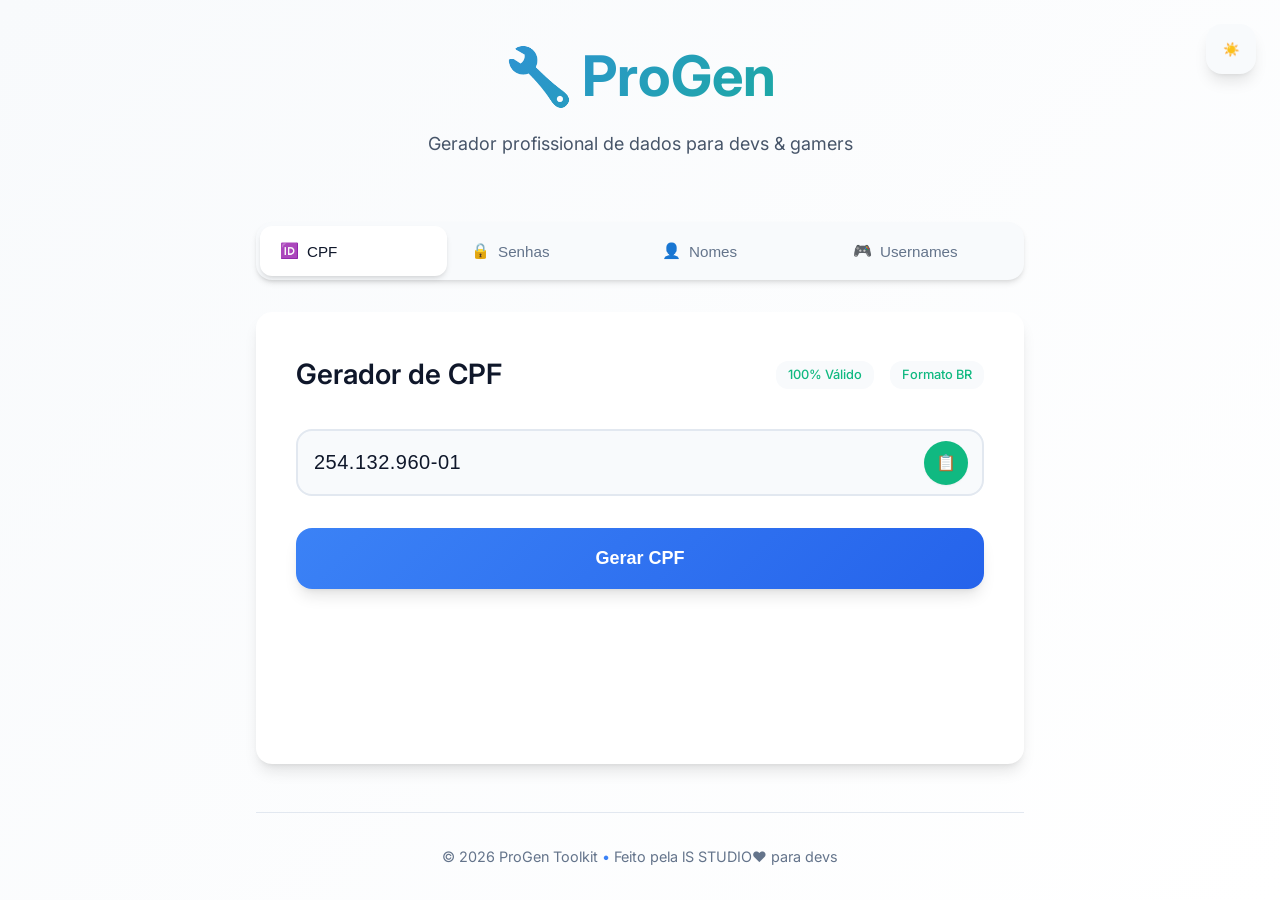
<file: gerador.html>
<!DOCTYPE html>
<html lang="pt-br">
<head>
    <meta charset="UTF-8">
    <meta name="viewport" content="width=device-width, initial-scale=1.0">
    <title>ProGen | Gerador Profissional de Dados</title>
    <link rel="preconnect" href="https://fonts.googleapis.com">
    <link rel="preconnect" href="https://fonts.gstatic.com" crossorigin>
    <link href="https://fonts.googleapis.com/css2?family=Inter:wght@300;400;500;600;700&display=swap" rel="stylesheet">
    <link rel="stylesheet" href="Gerador.css">
    <link rel="icon" href="data:image/svg+xml,<svg xmlns='http://www.w3.org/2000/svg' viewBox='0 0 100 100'><text y='.9em' font-size='90'>🔧</text></svg>">
</head>
<body>
    <div class="container">
        <!-- Header -->
        <header class="header">
            <div class="header-content">
                <h1 class="logo">
                    <span class="logo-icon">🔧</span>
                    ProGen
                </h1>
                <p class="subtitle">Gerador profissional de dados para devs & gamers</p>
            </div>
            <button class="theme-toggle" aria-label="Alternar tema" title="Dark/Light Mode">
                <span class="sun-icon">☀️</span>
                <span class="moon-icon">🌙</span>
            </button>
        </header>

        <!-- Tabs Navigation -->
        <nav class="tabs" role="tablist">
            <button class="tab-btn active" data-tab="cpf" role="tab" aria-selected="true" tabindex="0">
                <span class="tab-icon">🆔</span> CPF
            </button>
            <button class="tab-btn" data-tab="pass" role="tab" aria-selected="false" tabindex="-1">
                <span class="tab-icon">🔒</span> Senhas
            </button>
            <button class="tab-btn" data-tab="names" role="tab" aria-selected="false" tabindex="-1">
                <span class="tab-icon">👤</span> Nomes
            </button>
            <button class="tab-btn" data-tab="users" role="tab" aria-selected="false" tabindex="-1">
                <span class="tab-icon">🎮</span> Usernames
            </button>
        </nav>

        <!-- Main Content -->
        <main class="content" role="tabpanel">
            <!-- CPF Tab -->
            <section id="cpf" class="tab-content active" role="tabpanel" aria-labelledby="cpf-tab">
                <div class="section-header">
                    <h2 class="section-title">Gerador de CPF</h2>
                    <div class="stats">
                        <span class="stat-item">100% Válido</span>
                        <span class="stat-item">Formato BR</span>
                    </div>
                </div>
                <div class="display-area">
                    <input type="text" id="cpf-output" class="output-field" readonly placeholder="000.000.000-00" aria-label="CPF gerado">
                    <button class="copy-btn" data-copy="cpf-output" aria-label="Copiar CPF">
                        📋
                    </button>
                </div>
                <button class="main-btn" data-action="cpf">
                    <span class="btn-text">Gerar CPF</span>
                    <span class="btn-loader" aria-hidden="true"></span>
                </button>
            </section>

            <!-- Password Tab -->
            <section id="pass" class="tab-content" role="tabpanel" aria-labelledby="pass-tab" hidden>
                <div class="section-header">
                    <h2 class="section-title">Gerador de Senhas Fortes</h2>
                    <div class="stats">
                        <span class="stat-item">NIST Compliant</span>
                        <span class="stat-item">Entropia Alta</span>
                    </div>
                </div>
                <div class="display-area">
                    <input type="text" id="pass-output" class="output-field" readonly placeholder="Ex: K7#mP9$xL2@qR5!" aria-label="Senha gerada">
                    <button class="copy-btn" data-copy="pass-output" aria-label="Copiar senha">
                        📋
                    </button>
                </div>
                <div class="controls-grid">
                    <div class="control-group">
                        <label for="pass-length">Tamanho</label>
                        <div class="range-wrapper">
                            <span class="range-value" id="length-val">16</span>
                            <input type="range" id="pass-length" min="8" max="64" value="16" class="range-input">
                        </div>
                    </div>
                    <div class="control-group">
                        <label>Caracteres</label>
                        <div class="checkbox-group">
                            <label class="checkbox-label">
                                <input type="checkbox" id="use-numbers" checked> Números
                            </label>
                            <label class="checkbox-label">
                                <input type="checkbox" id="use-symbols" checked> Símbolos
                            </label>
                        </div>
                    </div>
                </div>
                <button class="main-btn" data-action="pass">
                    <span class="btn-text">Gerar Senha</span>
                    <span class="btn-loader" aria-hidden="true"></span>
                </button>
            </section>

            <!-- Names Tab -->
            <section id="names" class="tab-content" role="tabpanel" aria-labelledby="names-tab" hidden>
                <div class="section-header">
                    <h2 class="section-title">Gerador de Nomes</h2>
                    <div class="stats">
                        <span class="stat-item">+10k Nomes</span>
                        <span class="stat-item">Realistas</span>
                    </div>
                </div>
                <div class="display-area">
                    <input type="text" id="name-output" class="output-field" readonly placeholder="João Silva Santos" aria-label="Nome gerado">
                    <button class="copy-btn" data-copy="name-output" aria-label="Copiar nome">
                        📋
                    </button>
                </div>
                <button class="main-btn" data-action="names">
                    <span class="btn-text">Gerar Nome</span>
                    <span class="btn-loader" aria-hidden="true"></span>
                </button>
            </section>

            <!-- Usernames Tab -->
            <section id="users" class="tab-content" role="tabpanel" aria-labelledby="users-tab" hidden>
                <div class="section-header">
                    <h2 class="section-title">Usernames Criativos</h2>
                    <div class="stats">
                        <span class="stat-item">Gaming Ready</span>
                        <span class="stat-item">Únicos</span>
                    </div>
                </div>
                <div class="display-area">
                    <input type="text" id="user-output" class="output-field" readonly placeholder="ShadowNinja_404" aria-label="Username gerado">
                    <button class="copy-btn" data-copy="user-output" aria-label="Copiar username">
                        📋
                    </button>
                </div>
                <button class="main-btn" data-action="users">
                    <span class="btn-text">Gerar Username</span>
                    <span class="btn-loader" aria-hidden="true"></span>
                </button>
            </section>
        </main>

        <!-- Footer -->
        <footer class="footer">
            <p>&copy; 2026 ProGen Toolkit <span class="dot">•</span> Feito pela lS STUDIO❤️ para devs</p>
        </footer>
    </div>

    <script src="gerador.js"></script>
</body>
</html>
</file>
<file: Gerador.css>
:root {
    /* Light Theme */
    --bg-primary: #ffffff;
    --bg-secondary: #f8fafc;
    --bg-tertiary: #f1f5f9;
    --text-primary: #0f172a;
    --text-secondary: #475569;
    --text-muted: #64748b;
    --accent-primary: #3b82f6;
    --accent-secondary: #10b981;
    --accent-danger: #ef4444;
    --border-color: #e2e8f0;
    --shadow-sm: 0 1px 2px 0 rgb(0 0 0 / 0.05);
    --shadow-md: 0 4px 6px -1px rgb(0 0 0 / 0.1), 0 2px 4px -2px rgb(0 0 0 / 0.1);
    --shadow-lg: 0 10px 15px -3px rgb(0 0 0 / 0.1), 0 4px 6px -4px rgb(0 0 0 / 0.1);
    --radius-sm: 8px;
    --radius-md: 12px;
    --radius-lg: 16px;
    --transition: all 0.2s cubic-bezier(0.4, 0, 0.2, 1);
}

[data-theme="dark"] {
    --bg-primary: #0f172a;
    --bg-secondary: #1e293b;
    --bg-tertiary: #334155;
    --text-primary: #f8fafc;
    --text-secondary: #cbd5e1;
    --text-muted: #94a3b8;
    --border-color: #334155;
}

* {
    margin: 0;
    padding: 0;
    box-sizing: border-box;
}

body {
    font-family: 'Inter', -apple-system, BlinkMacSystemFont, sans-serif;
    background: linear-gradient(135deg, var(--bg-secondary) 0%, var(--bg-primary) 100%);
    min-height: 100vh;
    color: var(--text-primary);
    line-height: 1.6;
    transition: var(--transition);
}

.container {
    max-width: 800px;
    margin: 0 auto;
    padding: 2rem 1rem;
    min-height: 100vh;
    display: flex;
    flex-direction: column;
}

/* Header */
.header {
    text-align: center;
    margin-bottom: 2.5rem;
}

.header-content {
    margin-bottom: 1.5rem;
}

.logo {
    font-size: clamp(2rem, 5vw, 3.5rem);
    font-weight: 700;
    background: linear-gradient(135deg, var(--accent-primary), var(--accent-secondary));
    -webkit-background-clip: text;
    -webkit-text-fill-color: transparent;
    background-clip: text;
    margin-bottom: 0.5rem;
    display: flex;
    align-items: center;
    justify-content: center;
    gap: 0.5rem;
}

.subtitle {
    color: var(--text-secondary);
    font-size: 1.125rem;
    font-weight: 400;
}

.theme-toggle {
    position: fixed;
    top: 1.5rem;
    right: 1.5rem;
    width: 50px;
    height: 50px;
    border: none;
    background: var(--bg-secondary);
    border-radius: var(--radius-lg);
    display: flex;
    align-items: center;
    justify-content: center;
    cursor: pointer;
    box-shadow: var(--shadow-lg);
    backdrop-filter: blur(10px);
    transition: var(--transition);
    z-index: 1000;
}

.theme-toggle:hover {
    transform: scale(1.05);
    box-shadow: 0 20px 25px -5px rgb(0 0 0 / 0.1);
}

[data-theme="dark"] .sun-icon { display: none; }
[data-theme="light"] .moon-icon { display: none; }

/* Tabs */
.tabs {
    display: flex;
    background: var(--bg-secondary);
    border-radius: var(--radius-lg);
    padding: 4px;
    margin-bottom: 2rem;
    box-shadow: var(--shadow-md);
    gap: 4px;
    flex-wrap: wrap;
}

.tab-btn {
    flex: 1;
    min-width: 100px;
    padding: 1rem 1.25rem;
    border: none;
    background: transparent;
    color: var(--text-muted);
    font-size: 0.95rem;
    font-weight: 500;
    border-radius: calc(var(--radius-lg) - 4px);
    cursor: pointer;
    transition: var(--transition);
    display: flex;
    align-items: center;
    gap: 0.5rem;
    position: relative;
}

.tab-btn.active {
    background: var(--bg-primary);
    color: var(--text-primary);
    box-shadow: var(--shadow-md);
}

.tab-btn:focus-visible {
    outline: 2px solid var(--accent-primary);
    outline-offset: 2px;
}

/* Content */
.content {
    flex: 1;
    background: var(--bg-primary);
    border-radius: var(--radius-lg);
    padding: 2.5rem;
    box-shadow: var(--shadow-lg);
    position: relative;
    overflow: hidden;
}

.tab-content {
    display: none;
    animation: fadeIn 0.3s ease-out;
}

.tab-content.active {
    display: block;
}

@keyframes fadeIn {
    from { opacity: 0; transform: translateY(10px); }
    to { opacity: 1; transform: translateY(0); }
}

/* Section Header */
.section-header {
    display: flex;
    justify-content: space-between;
    align-items: center;
    margin-bottom: 2rem;
    flex-wrap: wrap;
    gap: 1rem;
}

.section-title {
    font-size: 1.75rem;
    font-weight: 600;
    color: var(--text-primary);
}

.stats {
    display: flex;
    gap: 1rem;
}

.stat-item {
    background: var(--bg-secondary);
    color: var(--accent-secondary);
    padding: 0.25rem 0.75rem;
    border-radius: var(--radius-md);
    font-size: 0.8rem;
    font-weight: 500;
}

/* Display Area */
.display-area {
    position: relative;
    margin-bottom: 2rem;
}

.output-field {
    width: 100%;
    padding: 1.25rem 1rem;
    font-size: 1.25rem;
    font-weight: 500;
    background: var(--bg-secondary);
    border: 2px solid var(--border-color);
    border-radius: var(--radius-lg);
    color: var(--text-primary);
    transition: var(--transition);
    letter-spacing: 0.5px;
}

.output-field:focus + .copy-btn,
.output-field:not(:placeholder-shown) + .copy-btn {
    background: var(--accent-secondary);
    color: white;
}

.copy-btn {
    position: absolute;
    right: 1rem;
    top: 50%;
    transform: translateY(-50%);
    width: 44px;
    height: 44px;
    border: none;
    background: var(--bg-tertiary);
    border-radius: 50%;
    cursor: pointer;
    display: flex;
    align-items: center;
    justify-content: center;
    font-size: 1rem;
    transition: var(--transition);
    box-shadow: var(--shadow-sm);
}

.copy-btn:hover {
    transform: translateY(-50%) scale(1.1);
}

/* Controls */
.controls-grid {
    display: grid;
    grid-template-columns: 1fr 1fr;
    gap: 1.5rem;
    margin-bottom: 2rem;
}

.control-group {
    display: flex;
    flex-direction: column;
    gap: 0.5rem;
}

.control-group label {
    font-weight: 500;
    color: var(--text-secondary);
    font-size: 0.9rem;
}

.range-wrapper {
    display: flex;
    align-items: center;
    gap: 1rem;
}

.range-value {
    min-width: 2.5rem;
    font-weight: 600;
    color: var(--accent-primary);
    font-size: 1.1rem;
}

.range-input {
    flex: 1;
    height: 6px;
    border-radius: 3px;
    background: var(--border-color);
    outline: none;
    -webkit-appearance: none;
}

.range-input::-webkit-slider-thumb {
    -webkit-appearance: none;
    width: 20px;
    height: 20px;
    background: var(--accent-primary);
    border-radius: 50%;
    cursor: pointer;
    box-shadow: var(--shadow-sm);
}

.checkbox-group {
    display: flex;
    flex-direction: column;
    gap: 0.5rem;
}

.checkbox-label {
    display: flex;
    align-items: center;
    gap: 0.5rem;
    font-size: 0.9rem;
    cursor: pointer;
    color: var(--text-secondary);
}

.checkbox-label input {
    width: 18px;
    height: 18px;
    accent-color: var(--accent-primary);
}

/* Main Button */
.main-btn {
    width: 100%;
    padding: 1.25rem 2rem;
    background: linear-gradient(135deg, var(--accent-primary), #2563eb);
    color: white;
    border: none;
    border-radius: var(--radius-lg);
    font-size: 1.125rem;
    font-weight: 600;
    cursor: pointer;
    position: relative;
    overflow: hidden;
    transition: var(--transition);
    box-shadow: var(--shadow-lg);
}

.main-btn:hover {
    transform: translateY(-2px);
    box-shadow: 0 20px 25px -5px rgb(59 130 246 / 0.4);
}

.main-btn:active {
    transform: translateY(0);
}

.btn-loader {
    display: none;
    width: 20px;
    height: 20px;
    border: 2px solid transparent;
    border-top: 2px solid currentColor;
    border-radius: 50%;
    animation: spin 1s linear infinite;
}

.main-btn.loading .btn-text {
    opacity: 0;
}

.main-btn.loading .btn-loader {
    display: inline-block;
}

@keyframes spin {
    to { transform: rotate(360deg); }
}

/* Footer */
.footer {
    text-align: center;
    margin-top: 3rem;
    padding-top: 2rem;
    border-top: 1px solid var(--border-color);
    color: var(--text-muted);
    font-size: 0.9rem;
}

.dot {
    color: var(--accent-primary);
}

/* Responsive */
@media (max-width: 768px) {
    .container {
        padding: 1.5rem 1rem;
    }
    
    .content {
        padding: 2rem 1.5rem;
    }
    
    .tabs {
        flex-direction: column;
    }
    
    .tab-btn {
        justify-content: center;
    }
    
    .section-header {
        flex-direction: column;
        align-items: flex-start;
        gap: 1rem;
    }
    
    .controls-grid {
        grid-template-columns: 1fr;
    }
    
    .stats {
        justify-content: flex-start;
    }
}

@media (max-width: 480px) {
    .logo-icon {
        font-size: 2rem;
    }
    
    .output-field {
        font-size: 1.1rem;
        padding: 1rem;
    }
}

/* Focus Styles for Accessibility */
.tab-btn:focus-visible,
.main-btn:focus-visible,
.copy-btn:focus-visible {
    outline: 2px solid var(--accent-primary);
    outline-offset: 2px;
}

/* Scrollbar */
::-webkit-scrollbar {
    width: 8px;
}

::-webkit-scrollbar-track {
    background: var(--bg-secondary);
}

::-webkit-scrollbar-thumb {
    background: var(--text-muted);
    border-radius: 4px;
}

::-webkit-scrollbar-thumb:hover {
    background: var(--text-primary);
}
</file>
